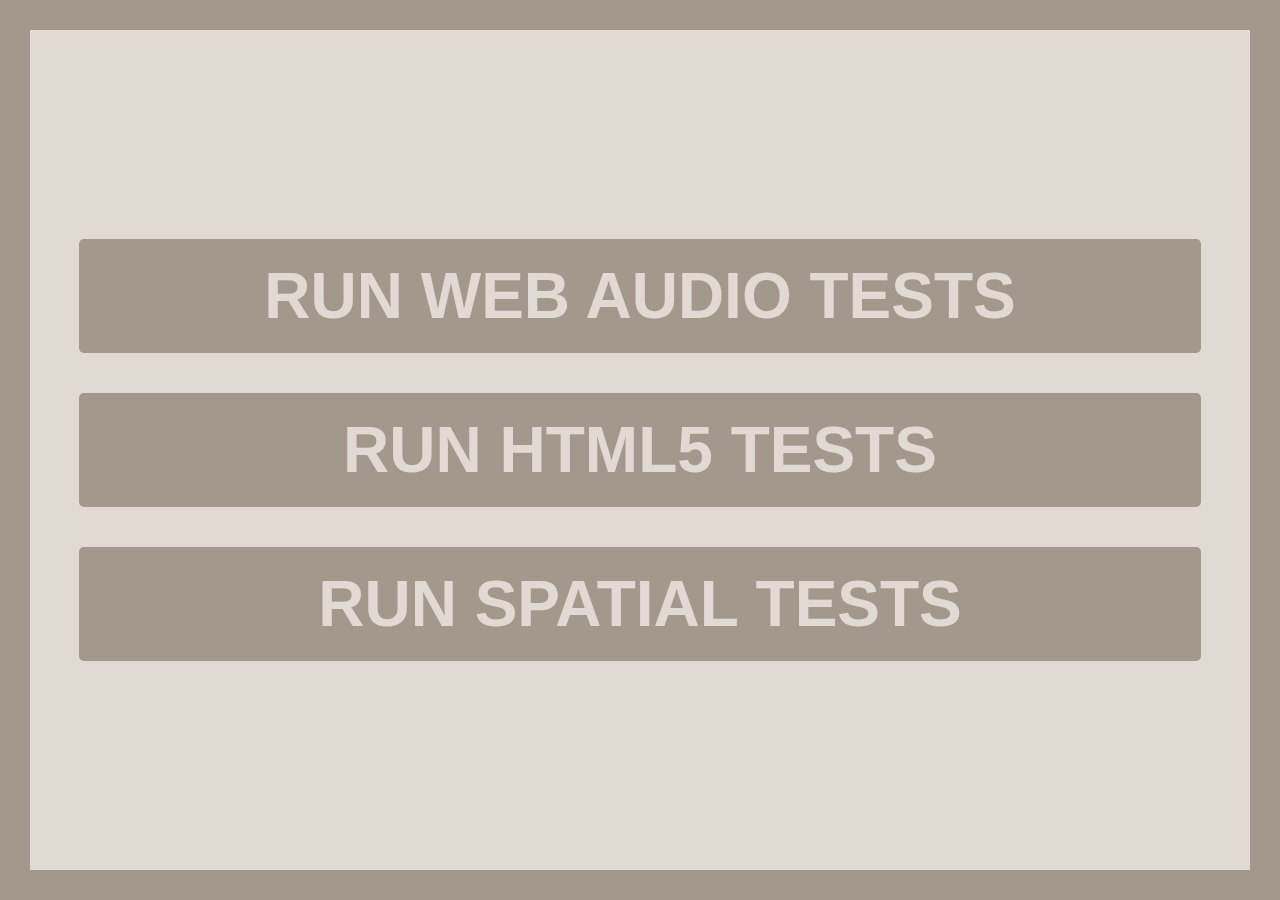
<file: Book/Ressources/Tools/howler.js-master/tests/index.html>
<!doctype html>
<html lang="en">
<head>
  <meta charset="utf-8">
  <title>Howler.js Tests</title>
  <link rel="stylesheet" href="./css/styles.css">
</head>
<body>
  <div id="container">
    <button class="button" id="webaudio">RUN WEB AUDIO TESTS</button>
    <button class="button" id="html5">RUN HTML5 TESTS</button>
    <button class="button" id="spatial">RUN SPATIAL TESTS</button>
  </div>

  <script>
    document.getElementById('webaudio').onclick = function() {
      window.location = 'core.webaudio.html';
    };

    document.getElementById('html5').onclick = function() {
      window.location = 'core.html5audio.html';
    };

    document.getElementById('spatial').onclick = function() {
      window.location = 'spatial.html';
    };
  </script>
</body>
</html>
</file>
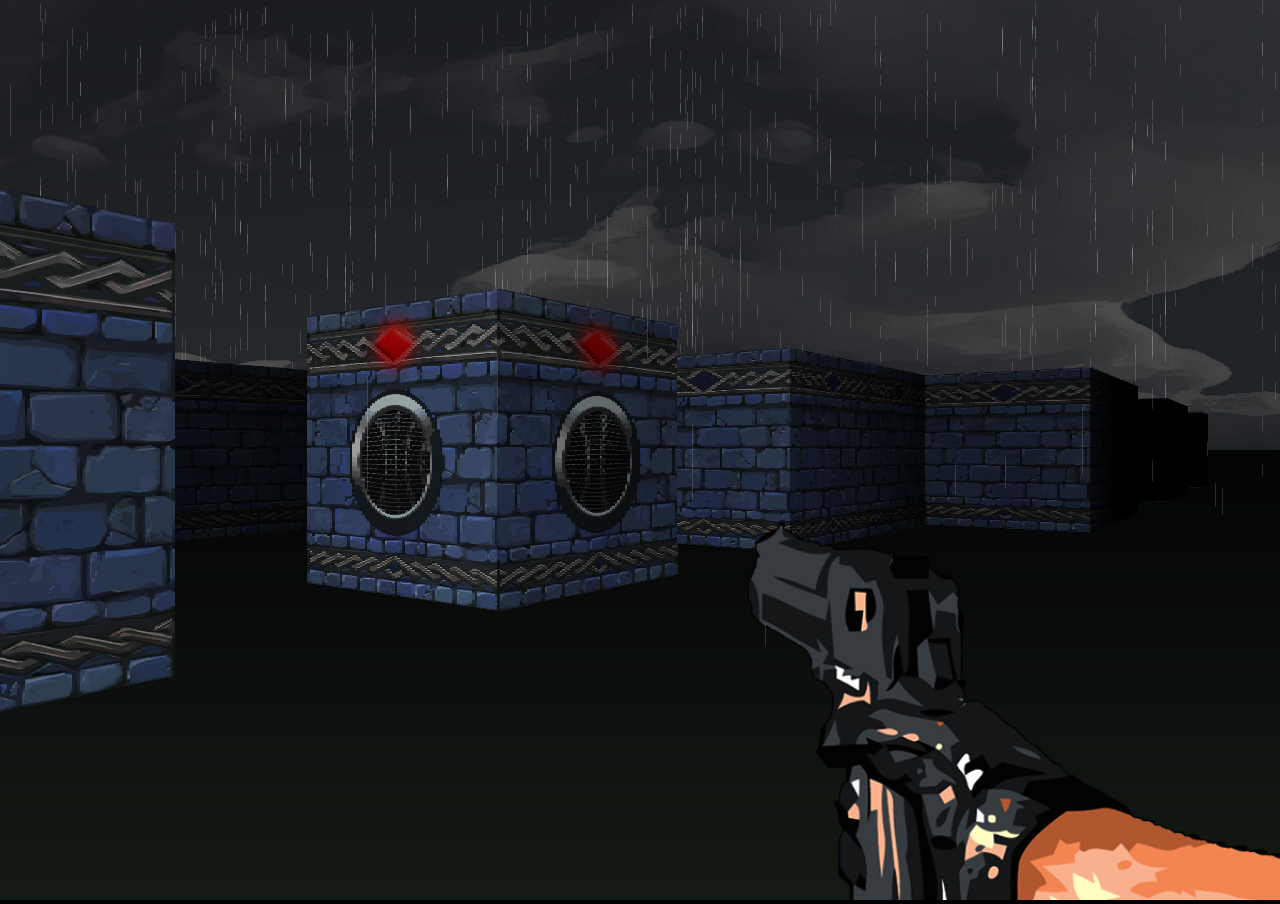
<file: Book/Ressources/Tools/howler.js-master/examples/3d/index.html>
<!doctype html>
<html lang="en">
<head>
  <meta charset="utf-8">
  <meta name="viewport" content="user-scalable=no">
  <title>Howler.js 3D Spatial Audio</title>
  <link rel="stylesheet" href="./styles.css">
</head>
<body>
  <!-- Game Canvas -->
  <canvas id="canvas" width="1" height="1">

  <!-- Scripts -->
  <script src="../../src/howler.core.js"></script>
  <script src="../../src/plugins/howler.spatial.js"></script>
  <script src="./js/sound.js"></script>
  <script src="./js/player.js"></script>
  <script src="./js/controls.js"></script>
  <script src="./js/texture.js"></script>
  <script src="./js/map.js"></script>
  <script src="./js/camera.js"></script>
  <script src="./js/game.js"></script>
</body>
</html>
</file>
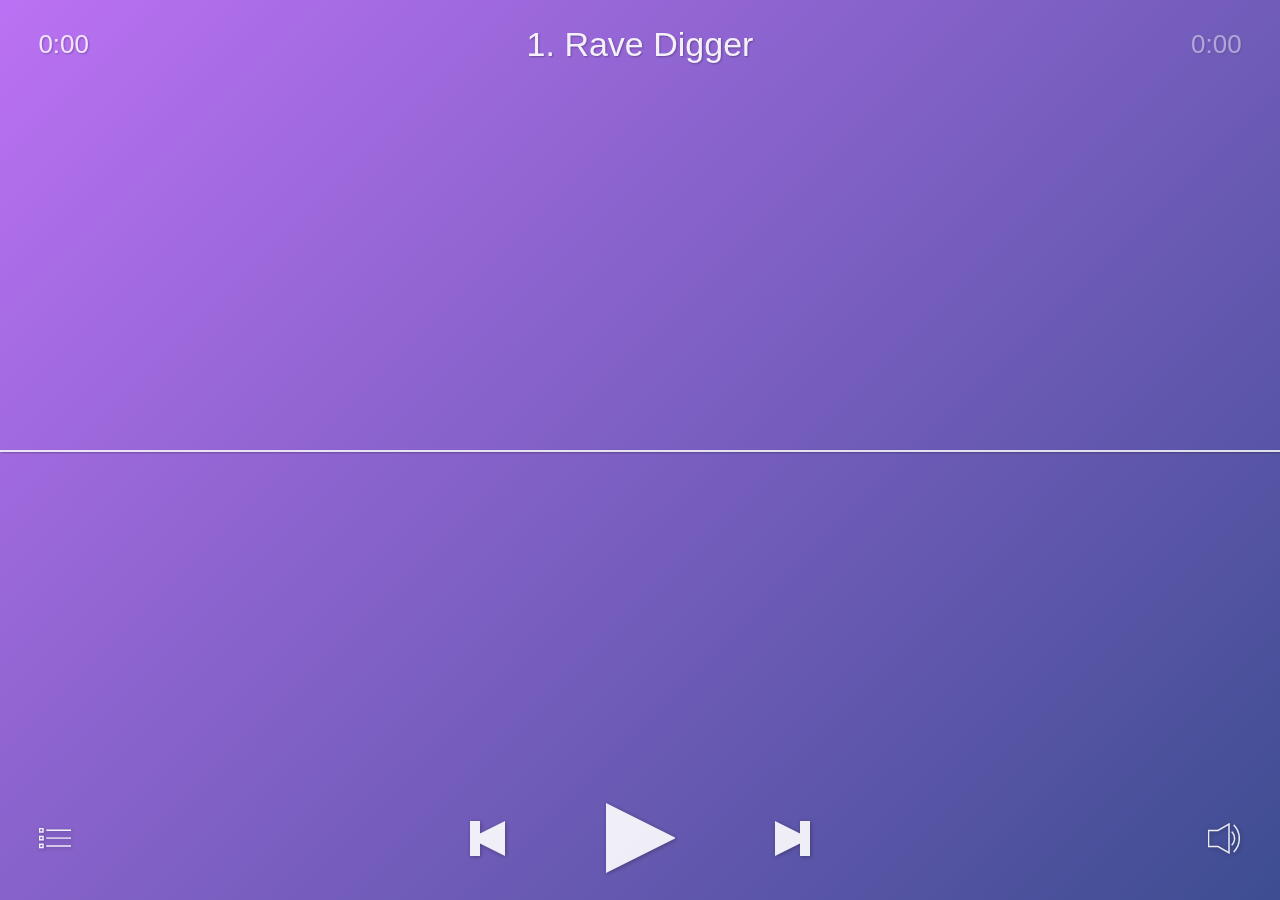
<file: Book/Ressources/Tools/howler.js-master/examples/player/index.html>
<!doctype html>
<html lang="en">
<head>
  <meta charset="utf-8">
  <meta name="viewport" content="user-scalable=no">
  <title>Howler.js Audio Player</title>
  <link rel="stylesheet" href="./styles.css">
</head>
<body>
  <!-- Top Info -->
  <div id="title">
    <span id="track"></span>
    <div id="timer">0:00</div>
    <div id="duration">0:00</div>
  </div>

  <!-- Controls -->
  <div class="controlsOuter">
    <div class="controlsInner">
      <div id="loading"></div>
      <div class="btn" id="playBtn"></div>
      <div class="btn" id="pauseBtn"></div>
      <div class="btn" id="prevBtn"></div>
      <div class="btn" id="nextBtn"></div>
    </div>
    <div class="btn" id="playlistBtn"></div>
    <div class="btn" id="volumeBtn"></div>
  </div>

  <!-- Progress -->
  <div id="waveform"></div>
  <div id="bar"></div>
  <div id="progress"></div>

  <!-- Playlist -->
  <div id="playlist">
    <div id="list"></div>
  </div>

  <!-- Volume -->
  <div id="volume" class="fadeout">
    <div id="barFull" class="bar"></div>
    <div id="barEmpty" class="bar"></div>
    <div id="sliderBtn"></div>
  </div>

  <!-- Scripts -->
  <script src="../../src/howler.core.js"></script>
  <script src="./siriwave.js"></script>
  <script src="./player.js"></script>
</body>
</html>
</file>
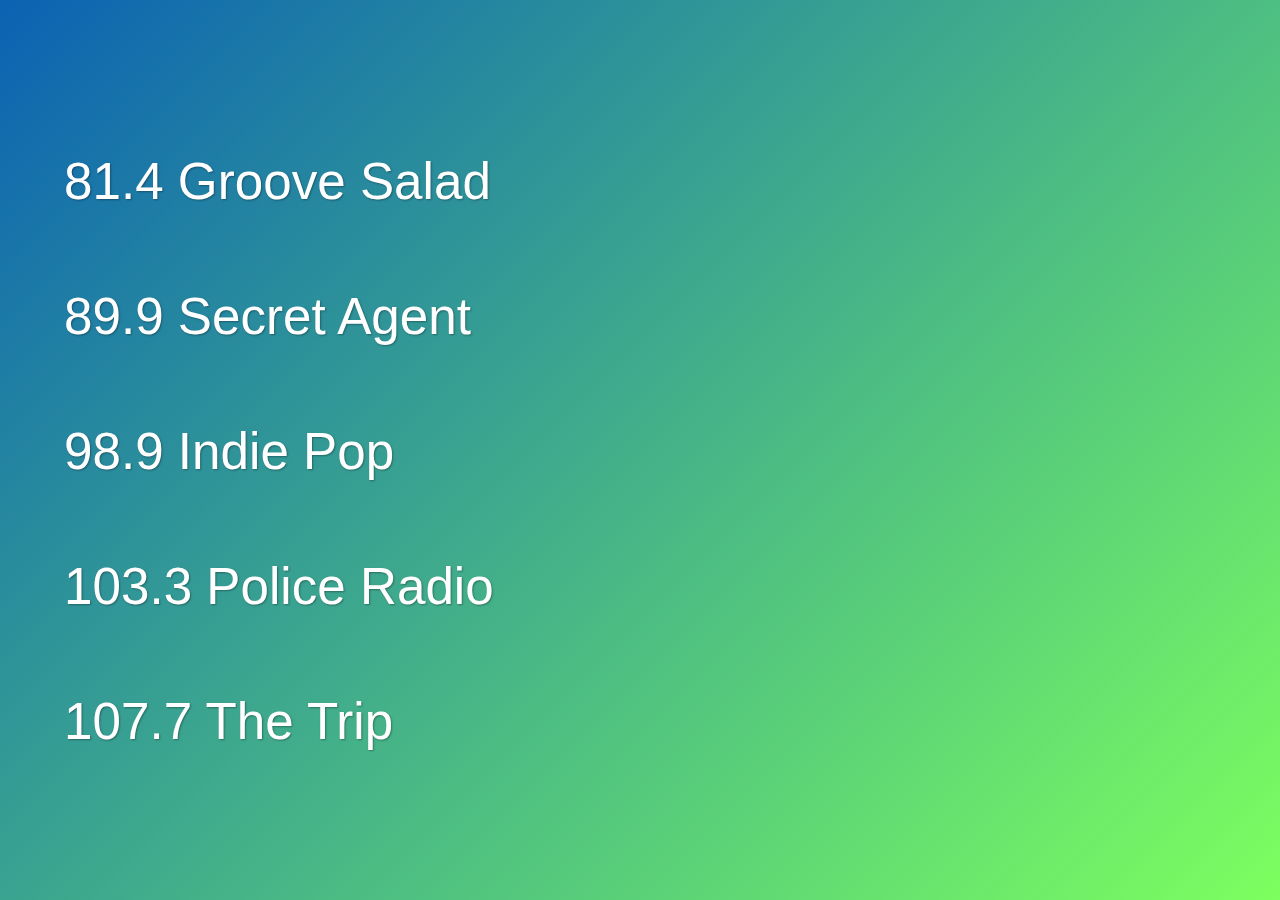
<file: Book/Ressources/Tools/howler.js-master/examples/radio/index.html>
<!doctype html>
<html lang="en">
<head>
  <meta charset="utf-8">
  <meta name="viewport" content="user-scalable=no">
  <title>Howler.js Radio</title>
  <link rel="stylesheet" href="./styles.css">
</head>
<body>
  <!-- Stations -->
  <div class="padding"></div>
  <div id="station0" class="station">
    <div class="title">
      <div id="title0" class="subtitle"></div>
      <div id="live0" class="live">LIVE</div>
      <div id="playing0" class="playing">
        <div class="rect1"></div>
        <div class="rect2"></div>
        <div class="rect3"></div>
        <div class="rect4"></div>
        <div class="rect5"></div>
      </div>
    </div>
  </div>
  <div id="station1" class="station">
    <div class="title">
      <div id="title1" class="subtitle"></div>
      <div id="live1" class="live">LIVE</div>
      <div id="playing1" class="playing">
        <div class="rect1"></div>
        <div class="rect2"></div>
        <div class="rect3"></div>
        <div class="rect4"></div>
        <div class="rect5"></div>
      </div>
    </div>
  </div>
  <div id="station2" class="station">
    <div class="title">
      <div id="title2" class="subtitle"></div>
      <div id="live2" class="live">LIVE</div>
      <div id="playing2" class="playing">
        <div class="rect1"></div>
        <div class="rect2"></div>
        <div class="rect3"></div>
        <div class="rect4"></div>
        <div class="rect5"></div>
      </div>
    </div>
  </div>
  <div id="station3" class="station">
    <div class="title">
      <div id="title3" class="subtitle"></div>
      <div id="live3" class="live">LIVE</div>
      <div id="playing3" class="playing">
        <div class="rect1"></div>
        <div class="rect2"></div>
        <div class="rect3"></div>
        <div class="rect4"></div>
        <div class="rect5"></div>
      </div>
    </div>
  </div>
  <div id="station4" class="station">
    <div class="title">
      <div id="title4" class="subtitle"></div>
      <div id="live4" class="live">LIVE</div>
      <div id="playing4" class="playing">
        <div class="rect1"></div>
        <div class="rect2"></div>
        <div class="rect3"></div>
        <div class="rect4"></div>
        <div class="rect5"></div>
      </div>
    </div>
  </div>
  <div class="padding"></div>

  <!-- Scripts -->
  <script src="../../src/howler.core.js"></script>
  <script src="./radio.js"></script>
</body>
</html>
</file>
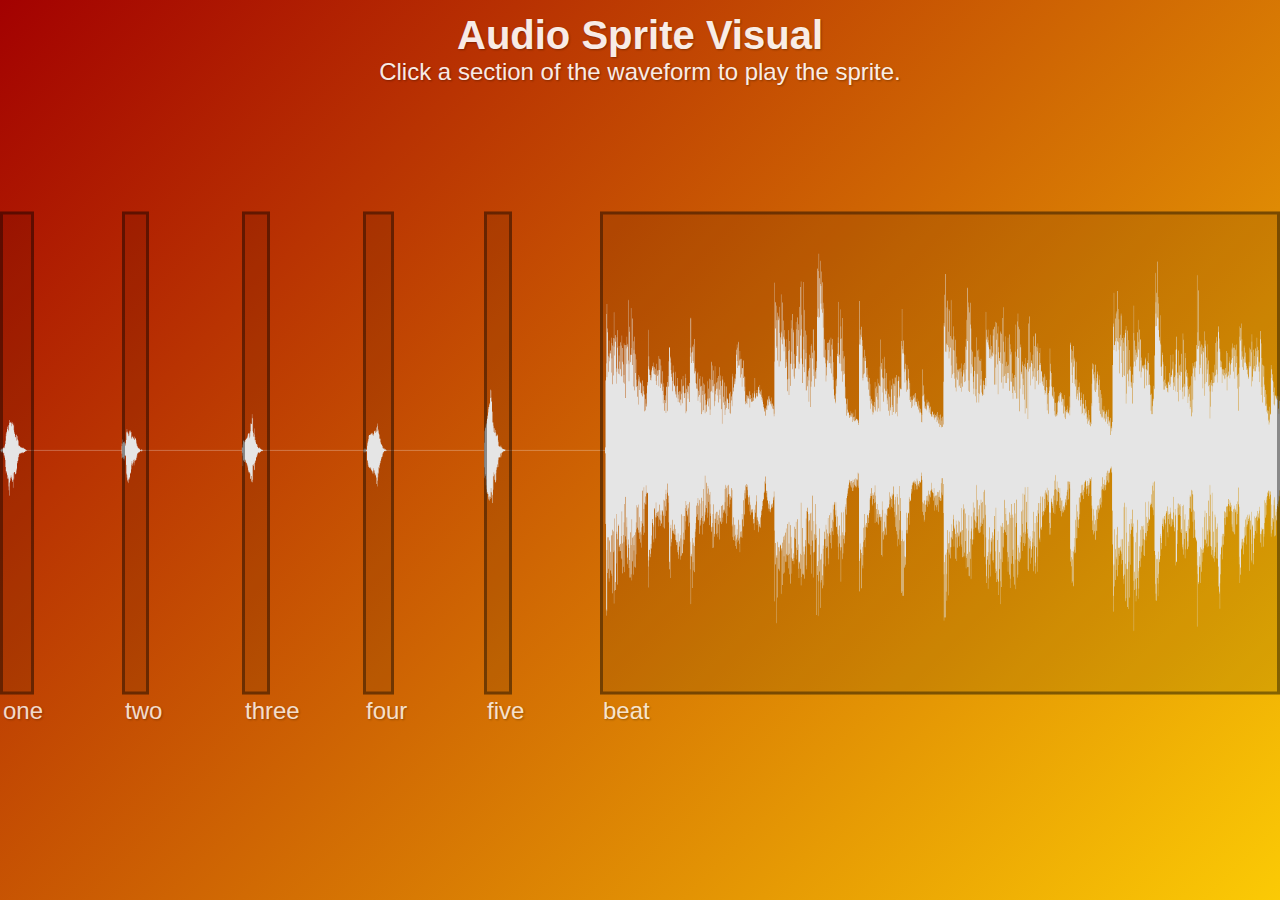
<file: Book/Ressources/Tools/howler.js-master/examples/sprite/index.html>
<!doctype html>
<html lang="en">
<head>
  <meta charset="utf-8">
  <meta name="viewport" content="user-scalable=no">
  <title>Howler.js Audio Sprite Visual</title>
  <link rel="stylesheet" href="./styles.css">
</head>
<body>
  <!-- Top Info -->
  <div class="instructions">
    <span class="title">Audio Sprite Visual</span><br>
    <span class="description">Click a section of the waveform to play the sprite.</span>
  </div>

  <!-- Waveform -->
  <div id="waveform"></div>

  <!-- Sprite Click Areas -->
  <div class="sprites">
    <div id="sprite0" class="sprite">
      <div class="sprite-label">one</div>
    </div>
    <div id="sprite1" class="sprite">
      <div class="sprite-label">two</div>
    </div>
    <div id="sprite2" class="sprite">
      <div class="sprite-label">three</div>
    </div>
    <div id="sprite3" class="sprite">
      <div class="sprite-label">four</div>
    </div>
    <div id="sprite4" class="sprite">
      <div class="sprite-label">five</div>
    </div>
    <div id="sprite5" class="sprite">
      <div class="sprite-label">beat</div>
    </div>
  </div>

  <!-- Scripts -->
  <script src="../../src/howler.core.js"></script>
  <script src="./sprite.js"></script>
</body>
</html>
</file>
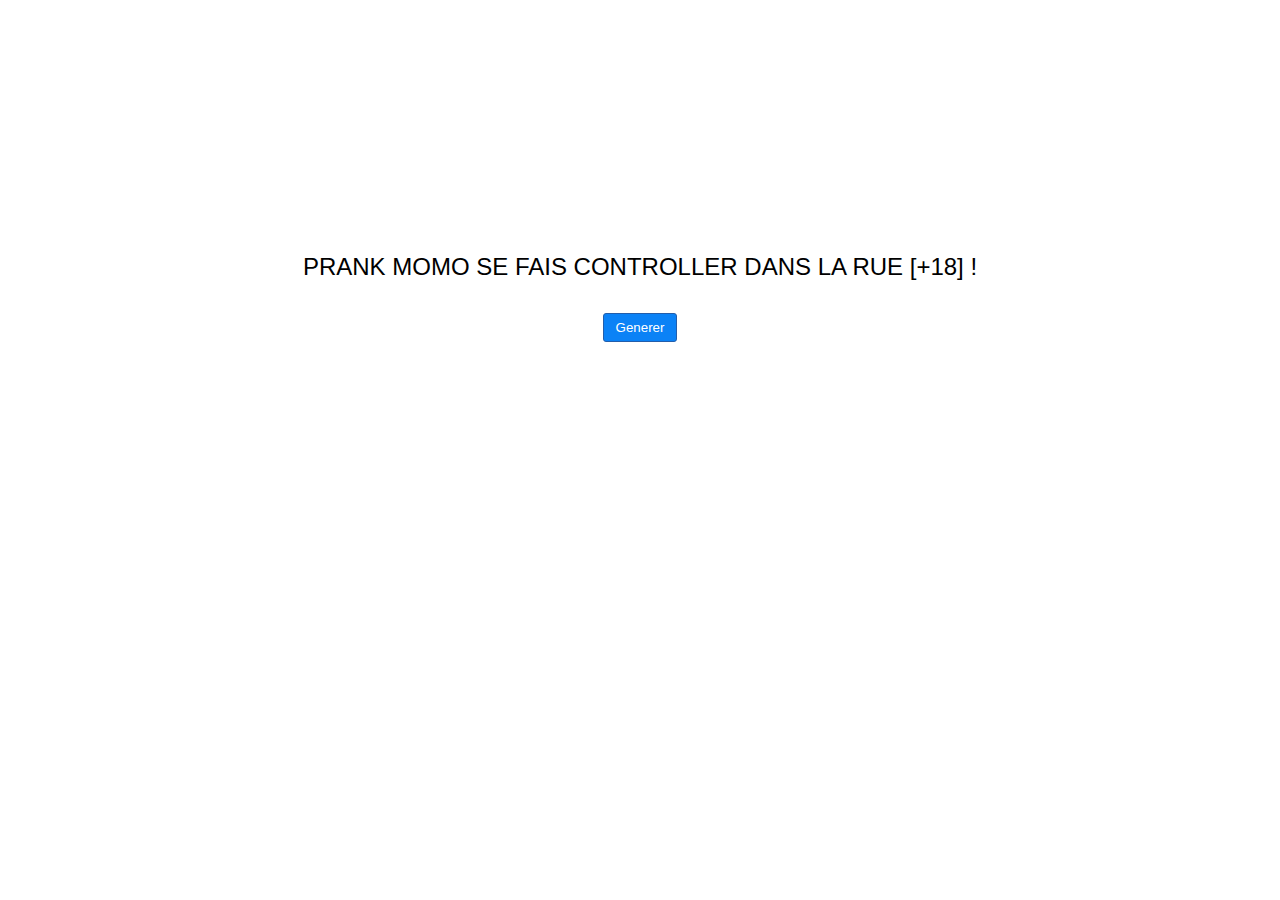
<file: prank.html>
<!DOCTYPE html>
<html>
<head>
	<meta charset="utf-8">
	<title>PRANK</title>
	<script type="text/javascript" src="https://code.jquery.com/jquery-3.2.1.js"></script>
</head>
<body>
	<div id='content'></div>
</body>
<style type="text/css">
	body {
		font-family: roboto, arial, helvetica;
		font-size: 12px;
		
	}

	h1 {
		font-weight: normal;
		margin: 32px;
	}

	button {
		background-color: #0b82f6;
		color: white;
		border: solid #235eab 1px;
		border-radius: 3px;
		padding: 6px 12px 6px 12px;
	}

	button:hover {
		background-color: #235eab;
		transition: background-color 0.2s;
	}

	#content {
		margin-top: 20%;
		text-align: center;
	}

	span:hover {
		color: #0b82f6;
	}

</style>
<script type="text/javascript">

	var intro;
	var subject;
	var bonus;
	var end;
	var prank = "";

	function generate() {

		intro = ['PRANK '];

		subject = ['MA COPINE ', 'MOMO ', 'EDDY MALOU ', 'CET HOMME ', 'CETTE FEMME ', 'KENNY ', 'DAVID LAFARGE '];

		action = ['RATE SON RAMADAN ', 'ME TROMPE ', 'SE FAIS AGRESSER ', 'SE FAIS CONTROLLER '];

		bonus = ['AVEC UN HANDSPINNER ', 'AVEC SQUEEZIE ', 'EN PUBLIC ', 'DANS LA RUE '];

		end = ['SA TOURNE MAL ', 'EXPLICATION ', 'NO FAKE ', '[+18] ', ', LA SUITE VA VOUS ETONNER ', 'SA REACTION VA VOUS CHOQUEZ '];

		prank += "<span onclick='update(0)' id='sp0'>"+intro[Math.floor((Math.random() * intro.length))]+"</span>";

		prank += "<span onclick='update(1)' id='sp1'>"+subject[Math.floor((Math.random() * subject.length))]+"</span>";

		prank += "<span onclick='update(2)' id='sp2'>"+action[Math.floor((Math.random() * action.length))]+"</span>";

		prank += "<span onclick='update(3)' id='sp3'>"+bonus[Math.floor((Math.random() * bonus.length))]+"</span>";

		prank += "<span onclick='update(4)' id='sp4'>"+end[Math.floor((Math.random() * end.length))]+"</span>";

		$('#content').html(" ");

		$('#content').append(
			"<h1 class='title'>" + prank + "!</h1>" +
			"<button onclick='generate()'>Generer</button>"
			);

	}

	function update(id) {
		switch (id) {
			case 0:
				$('#sp0').html(intro[Math.floor((Math.random() * intro.length))]);
				break;
			case 1:
				$('#sp1').html(subject[Math.floor((Math.random() * subject.length))]);
				break;
			case 2:
				$('#sp2').html(action[Math.floor((Math.random() * action.length))]);
				break;
			case 3:
				$('#sp3').html(bonus[Math.floor((Math.random() * bonus.length))]);
				break;
			case 4:
				$('#sp4').html(end[Math.floor((Math.random() * end.length))]);
				break;
		}
	}

	generate();

</script>
</html>
</file>
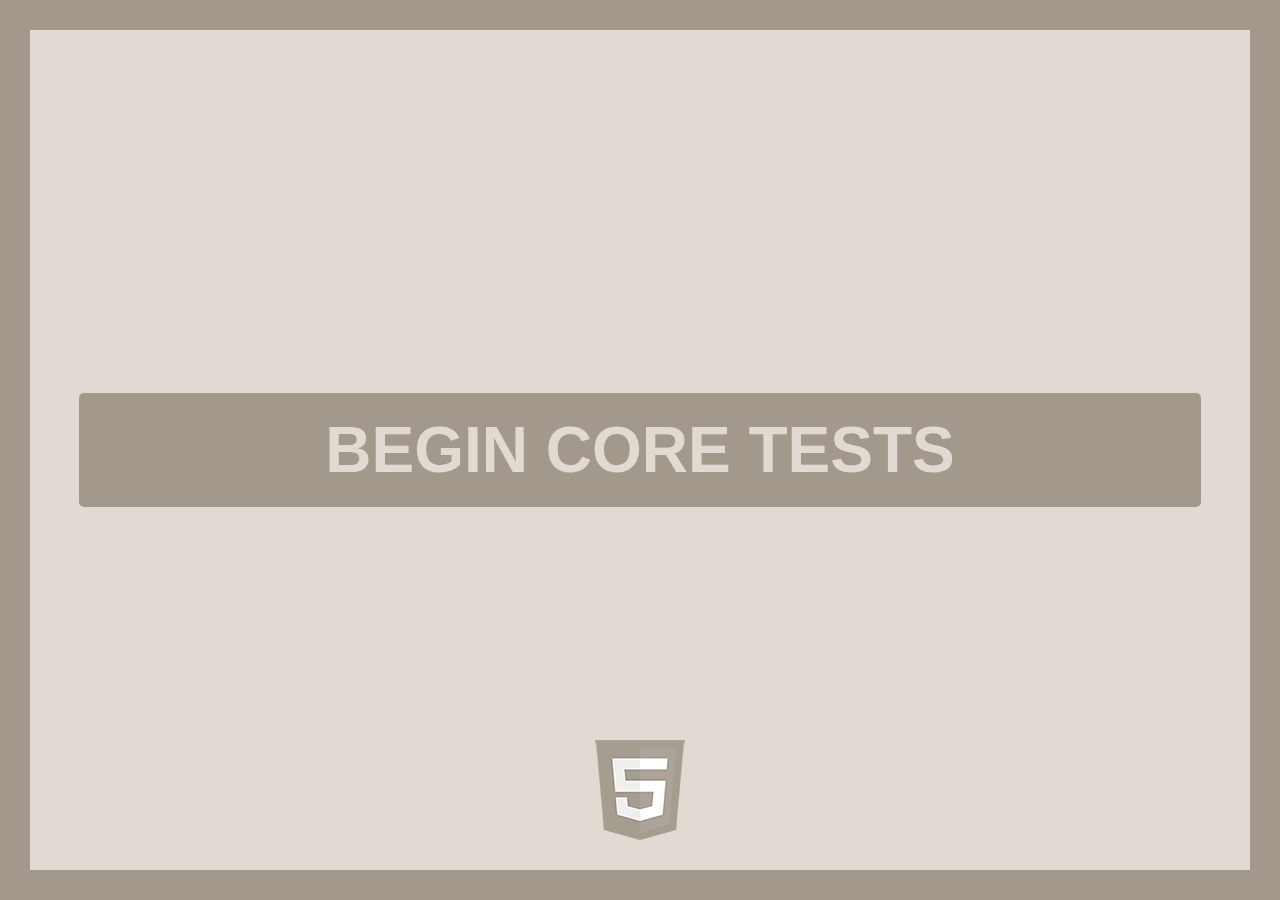
<file: Book/Ressources/Tools/howler.js-master/tests/core.html5audio.html>
<!doctype html>
<html lang="en">
<head>
  <meta charset="utf-8">
  <title>Howler.js Core HTML5 Audio Tests</title>
  <link rel="stylesheet" href="./css/styles.css">
</head>
<body>
  <div id="container">
    <div id="label"></div>
    <button class="button" id="start" disabled>LOADING...</button>
    <div id="logo"></div>
  </div>
  <script src="../src/howler.core.js"></script>
  <script src="./js/core.html5audio.js"></script>
</body>
</html>
</file>
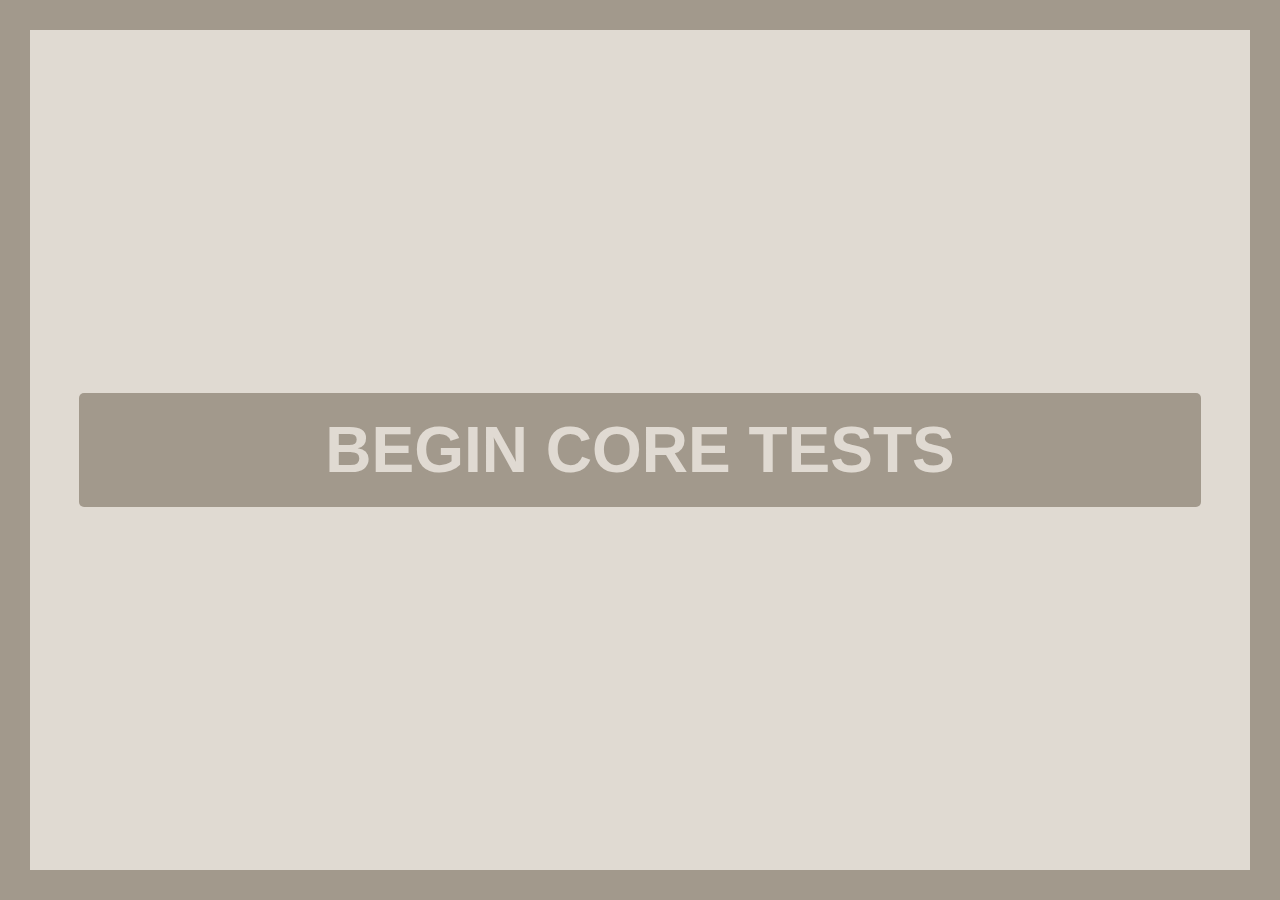
<file: Book/Ressources/Tools/howler.js-master/tests/core.webaudio.html>
<!doctype html>
<html lang="en">
<head>
  <meta charset="utf-8">
  <title>Howler.js Core Web Audio Tests</title>
  <link rel="stylesheet" href="./css/styles.css">
</head>
<body>
  <div id="container">
    <div id="label"></div>
    <button class="button" id="start" disabled>LOADING...</button>
  </div>
  <script src="../src/howler.core.js"></script>
  <script src="./js/core.webaudio.js"></script>
</body>
</html>
</file>
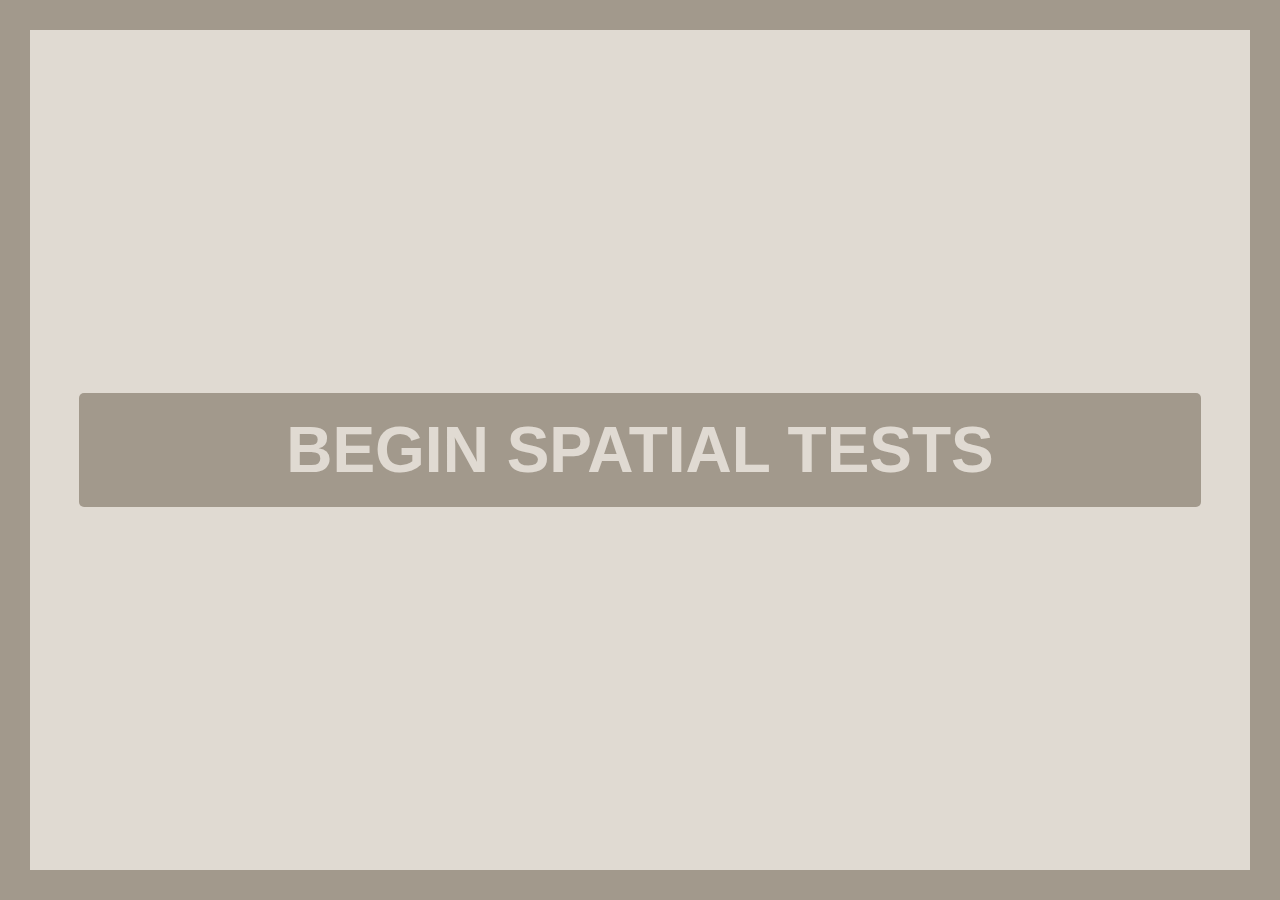
<file: Book/Ressources/Tools/howler.js-master/tests/spatial.html>
<!doctype html>
<html lang="en">
<head>
  <meta charset="utf-8">
  <title>Howler.js Spatial Plugin Tests</title>
  <link rel="stylesheet" href="./css/styles.css">
</head>
<body>
  <div id="container">
    <div id="label"></div>
    <button class="button" id="start" disabled>LOADING...</button>
  </div>
  <script src="../src/howler.core.js"></script>
  <script src="../src/plugins/howler.spatial.js"></script>
  <script src="./js/spatial.js"></script>
</body>
</html>
</file>
<file: Book/Ressources/Tools/howler.js-master/tests/css/styles.css>
html {
  width: 100%;
  height: 100%;  
  overflow: hidden;
  padding: 0;
  margin: 0;
  outline: 0;
}

body {
  width: 100%;
  height: 100%;
  overflow: hidden;
  background: #e0dad2;
  border: 30px solid #a2998c;
  margin: 0;
  padding: 0;
  outline: 0;
  font-family: 'Lucida Grande', Arial;
  font-weight: bold;
  font-size: 50px;
  font-size: 7vw;
  color: #a2998c;
  -moz-box-sizing: border-box;
  -webkit-box-sizing: border-box;
  box-sizing: border-box;
  -moz-user-select: none;
  -webkit-user-select: none;
  user-select: none;
  cursor: default;
}

/* Main Components */
#container {
  width: 100%;
  height: 100%;
  text-align: center;
}
.button{
  background: #a2998c;
  border: none;
  outline: 0;
  padding: 20px 50px;
  margin: 0;
  font-family: 'Lucida Grande', Arial;
  font-weight: bold;
  font-size: 40px;
  font-size: 5vw;
  color: #e0dad2;
  border-radius: 5px;
  width: 92%;
  margin: 20px 0;
}
.button:hover {
  background: #91887b;
  cursor: pointer;
}
.button[disabled] {
  pointer-events: none;
  opacity: 0.5;
}
#logo {
  background-image: url('[data-uri]');
  width: 100px;
  height: 100px;
  position: absolute;
  bottom: 60px;
  left: 50%;
  margin: 0 -50px 0 -50px;
}

/* index.html */
#container {
  display: -webkit-box;
  display: -ms-flexbox;
  display: -webkit-flex;
  display: flex;
  -webkit-flex-direction: column;
  -webkit-box-direction: column;
  -ms-flex-direction: column;
  flex-direction: column;
  -webkit-justify-content: center;
  -webkit-box-pack: center;
  -ms-flex-pack: center;
  justify-content: center;
  -webkit-box-align: center;
  -webkit-align-items: center;
  -ms-flex-align: center;
  align-items: center;
}

@media screen and (max-height: 400px) {
  .button {
    padding: 5px;
  }
}
</file>
<file: Book/Ressources/Tools/howler.js-master/examples/3d/styles.css>
html {
  width: 100%;
  height: 100%;  
  overflow: hidden;
  padding: 0;
  margin: 0;
  outline: 0;
}

body {
  width: 100%;
  height: 100%;
  padding: 0;
  margin: 0;
  overflow: hidden;
  background: #000;
  -webkit-user-select: none;
  user-select: none;
  -webkit-tap-highlight-color: rgba(255, 255, 255, 0);
}

#canvas {
  width: 100%;
  height: 100%;
}
</file>
<file: Book/Ressources/Tools/howler.js-master/examples/player/styles.css>
html {
  width: 100%;
  height: 100%;  
  overflow: hidden;
  padding: 0;
  margin: 0;
  outline: 0;
}

body {
  width: 100%;
  height: 100%;
  padding: 0;
  margin: 0;
  overflow: hidden;
  background: #bb71f3;
  background: -moz-linear-gradient(-45deg, #bb71f3 0%, #3d4d91 100%);
  background: -webkit-linear-gradient(-45deg, #bb71f3 0%, #3d4d91 100%);
  background: linear-gradient(135deg, #bb71f3 0%, #3d4d91 100%);
  filter: progid:DXImageTransform.Microsoft.gradient(startColorstr='#bb71f3', endColorstr='#3d4d91', GradientType=1);
  font-family: "Helvetica Neue", "Futura", "Trebuchet MS", Arial;
  -webkit-user-select: none;
  user-select: none;
  -webkit-tap-highlight-color: rgba(255, 255, 255, 0);
}

/* Top Info */
#title {
  position: absolute;
  width: 100%;
  top: 3%;
  line-height: 34px;
  height: 34px;
  text-align: center;
  font-size: 34px;
  opacity: 0.9;
  font-weight: 300;
  color: #fff;
  text-shadow: 1px 1px 2px rgba(0, 0, 0, 0.33);
}
#timer {
  position: absolute;
  top: 0;
  left: 3%;
  text-align: left;
  font-size: 26px;
  opacity: 0.9;
  font-weight: 300;
  color: #fff;
  text-shadow: 1px 1px 2px rgba(0, 0, 0, 0.33);
}
#duration {
  position: absolute;
  top: 0;
  right: 3%;
  text-align: right;
  font-size: 26px;
  opacity: 0.5;
  font-weight: 300;
  color: #fff;
  text-shadow: 1px 1px 2px rgba(0, 0, 0, 0.33);
}

/* Controls */
.controlsOuter {
  position: absolute;
  width: 100%;
  height: 70px;
  bottom: 3%;
}
.controlsInner {
  position: absolute;
  width: 340px;
  height: 70px;
  left: 50%;
  margin: 0 -170px;
}
.btn {
  position: absolute;
  cursor: pointer;
  opacity: 0.9;
  -webkit-filter: drop-shadow(1px 1px 2px rgba(0, 0, 0, 0.33));
  filter: drop-shadow(1px 1px 2px rgba(0, 0, 0, 0.33));
  -webkit-user-select: none;
  user-select: none;
}
.btn:hover {
  opacity: 1;
}
#playBtn {
  background-image: url('[data-uri]');
  width: 69px;
  height: 70px;
  left: 50%;
  margin: auto -34.5px;
}
#pauseBtn {
  background-image: url('[data-uri]');
  width: 69px;
  height: 70px;
  left: 50%;
  margin: auto -34.5px;
  display: none;
}
#prevBtn {
  background-image: url('[data-uri]');
  width: 35px;
  height: 35px;
  left: 0;
  top: 50%;
  margin: -17.5px auto;
}
#nextBtn {
  background-image: url('[data-uri]');
  width: 35px;
  height: 35px;
  right: 0;
  top: 50%;
  margin: -17.5px auto;
}
#playlistBtn {
  background-image: url('[data-uri]');
  width: 35px;
  height: 35px;
  top: 50%;
  left: 3%;
  margin: -17.5px auto;
}
#volumeBtn {
  background-image: url('[data-uri]');
  width: 35px;
  height: 35px;
  top: 50%;
  right: 3%;
  margin: -17.5px auto;
}

/* Progress */
#waveform {
  width: 100%;
  height: 30%;
  position: absolute;
  left: 0;
  top: 50%;
  margin: -15% auto;
  display: none;
  cursor: pointer;
  opacity: 0.8;
  -webkit-user-select: none;
  user-select: none;
}
#waveform:hover {
  opacity: 1;
}
#bar {
  position: absolute;
  top: 50%;
  left: 0;
  width: 100%;
  height: 2px;
  background-color: rgba(255, 255, 255, 0.9);
  box-shadow: 1px 1px 2px rgba(0, 0, 0, 0.33);
  opacity: 0.9;
}
#progress {
  position: absolute;
  top: 0;
  left: 0;
  width: 0%;
  height: 100%;
  background-color: rgba(0, 0, 0, 0.1);
  z-index: -1;
}

/* Loading */
#loading {
  position: absolute;
  left: 50%;
  top: 50%;
  margin: -35px;
  width: 70px;
  height: 70px;
  background-color: #fff;
  border-radius: 100%;  
  -webkit-animation: sk-scaleout 1.0s infinite ease-in-out;
  animation: sk-scaleout 1.0s infinite ease-in-out;
  display: none;
}
@-webkit-keyframes sk-scaleout {
  0% { -webkit-transform: scale(0) }
  100% {
    -webkit-transform: scale(1.0);
    opacity: 0;
  }
}
@keyframes sk-scaleout {
  0% { 
    -webkit-transform: scale(0);
    transform: scale(0);
  } 100% {
    -webkit-transform: scale(1.0);
    transform: scale(1.0);
    opacity: 0;
  }
}

/* Plylist */
#playlist {
  width: 100%;
  height: 100%;
  position: absolute;
  top: 0;
  left: 0;
  background-color: rgba(0, 0, 0, 0.5);
  display: none;
}
#list {
  width: 100%;
  height: 360px;
  position: absolute;
  top: 50%;
  left: 0;
  margin: -180px auto;
}
.list-song {
  width: 100%;
  height: 120px;
  font-size: 50px;
  line-height: 120px;
  text-align: center;
  font-weight: bold;
  color: #fff;
  text-shadow: 1px 1px 2px rgba(0, 0, 0, 0.33);
}
.list-song:hover {
  background-color: rgba(255, 255, 255, 0.1);
  cursor: pointer;
}

/* Volume */
#volume {
  width: 100%;
  height: 100%;
  position: absolute;
  top: 0;
  left: 0;
  background-color: rgba(0, 0, 0, 0.5);
  touch-action: none;
  -webkit-user-select: none;
  -webkit-tap-highlight-color: rgba(0, 0, 0, 0);
  display: none;
}
.bar {
  position: absolute;
  top: 50%;
  left: 5%;
  margin: -5px auto;
  height: 10px;
  background-color: rgba(255, 255, 255, 0.9);
  box-shadow: 1px 1px 2px rgba(0, 0, 0, 0.33);
}
#barEmpty {
  width: 90%;
  opacity: 0.5;
  box-shadow: none;
  cursor: pointer;
}
#barFull {
  width: 90%;
}
#sliderBtn {
  width: 50px;
  height: 50px;
  position: absolute;
  top: 50%;
  left: 93.25%;
  margin: -25px auto;
  background-color: rgba(255, 255, 255, 0.8);
  box-shadow: 1px 1px 5px rgba(0, 0, 0, 0.33);
  border-radius: 25px;
  cursor: pointer;
}

/* Fade-In */
.fadeout {
  webkit-animation: fadeout 0.5s;
  -ms-animation: fadeout 0.5s;
  animation: fadeout 0.5s;
}
.fadein {
  webkit-animation: fadein 0.5s;
  -ms-animation: fadein 0.5s;
  animation: fadein 0.5s;
}
@keyframes fadein {
  from { opacity: 0; }
  to   { opacity: 1; }
}
@-webkit-keyframes fadein {
  from { opacity: 0; }
  to   { opacity: 1; }
}
@-ms-keyframes fadein {
  from { opacity: 0; }
  to   { opacity: 1; }
}
@keyframes fadeout {
  from { opacity: 1; }
  to   { opacity: 0; }
}
@-webkit-keyframes fadeout {
  from { opacity: 1; }
  to   { opacity: 0; }
}
@-ms-keyframes fadeout {
  from { opacity: 1; }
  to   { opacity: 0; }
}
</file>
<file: Book/Ressources/Tools/howler.js-master/examples/radio/styles.css>
html {
  width: 100%;
  height: 100%;  
  overflow: hidden;
  padding: 0;
  margin: 0;
  outline: 0;
}

body {
  width: 100%;
  height: 100%;
  padding: 0;
  margin: 0;
  overflow: hidden;
  background: #0b62b3;
  background: -moz-linear-gradient(-45deg, #0b62b3 0%, #7dff5f 100%);
  background: -webkit-linear-gradient(-45deg, #0b62b3 0%, #7dff5f 100%);
  background: linear-gradient(135deg, #0b62b3 0%, #7dff5f 100%);
  filter: progid:DXImageTransform.Microsoft.gradient(startColorstr='#0b62b3', endColorstr='#7dff5f', GradientType=1);
  font-family: "Helvetica Neue", "Futura", "Trebuchet MS", Arial;
  -webkit-user-select: none;
  user-select: none;
  -webkit-tap-highlight-color: rgba(255, 255, 255, 0);
}

/* Stations */
.padding {
  width: 100%;
  height: 12.5%;
}
.station {
  position: relative;
  width: 100%;
  height: 15%;
  display: -webkit-box;
  display: -ms-flexbox;
  display: -webkit-flex;
  display: flex;
  -webkit-flex-direction: column;
  -webkit-box-direction: column;
  -ms-flex-direction: column;
  flex-direction: column;
  -webkit-justify-content: center;
  -webkit-box-pack: center;
  -ms-flex-pack: center;
  justify-content: center;
  padding-left: 5%;
  cursor: pointer;
  box-sizing: border-box;
}
.station:hover {
  background-color: rgba(255, 255, 255, 0.1);
}
.title {
  font-size: 4vw;
  line-height: 4vw;
  font-weight: 300;
  color: #fff;
  text-shadow: 1px 1px 2px rgba(0, 0, 0, 0.33);
}
.subtitle {
  display: inline-block;
  vertical-align: middle;
}
.live {
  width: 8vw;
  height: 3vw;
  background-color: #cc1919;
  border-radius: 3px;
  font-weight: bold;
  color: #fff;
  font-size: 2.25vw;
  line-height: 3vw;
  display: inline-block;
  text-align: center;
  opacity: 0;
  text-shadow: none;
}

/* Playing Animation */
.playing {
  position: absolute;
  right: 5%;
  top: 50%;
  margin: -20px auto;
  width: 50px;
  height: 40px;
  text-align: center;
  font-size: 10px;
  -webkit-transition: all 0.2s ease;
  transition: all 0.2s ease;
  display: none;
}
.playing > div {
  background-color: #fff;
  height: 100%;
  width: 6px;
  display: inline-block;
  -webkit-transition: all 0.2s ease;
  transition: all 0.2s ease;
  -webkit-animation: wavy 1s ease infinite forwards;
  animation: wavy 1s ease infinite forwards;
  -webkit-transform-origin: 50% 50%;
  transform-origin: 50% 50%;
  box-shadow: 1px 1px 2px rgba(0, 0, 0, 0.33);
}
.playing .rect2 {
  -webkit-animation-delay: 0.25s;
  animation-delay: 0.25s;
}
.playing .rect3 {
  -webkit-animation-delay: 0.5s;
  animation-delay: 0.5s;
}
.playing .rect4 {
  -webkit-animation-delay: 0.75s;
  animation-delay: 0.75s;
}
.playing .rect5 {
  -webkit-animation-delay: 1.0s;
  animation-delay: 1.0s;
}
@-webkit-keyframes wavy {
  0% {
    -webkit-transform: scaleY(1);
    transform: scaleY(1);
  }
  50% {
    -webkit-transform: scaleY(0.6);
    transform: scaleY(0.6);
  }
  100% {
    -webkit-transform: scaleY(1);
    transform: scaleY(1);
  }
}
@keyframes wavy {
  0% {
    -webkit-transform: scaleY(1);
    transform: scaleY(1);
  }
  50% {
    -webkit-transform: scaleY(0.6);
    transform: scaleY(0.6);
  }
  100% {
    -webkit-transform: scaleY(1);
    transform: scaleY(1);
  }
}
</file>
<file: Book/Ressources/Tools/howler.js-master/examples/sprite/styles.css>
html {
  width: 100%;
  height: 100%;  
  overflow: hidden;
  padding: 0;
  margin: 0;
  outline: 0;
}

body {
  width: 100%;
  height: 100%;
  font-size: 100%;
  padding: 0;
  margin: 0;
  overflow: hidden;
  background: #a30101;
  background: -moz-linear-gradient(-45deg, #a30101 0%, #fbca05 100%);
  background: -webkit-linear-gradient(-45deg, #a30101 0%, #fbca05 100%);
  background: linear-gradient(135deg, #a30101 0%, #fbca05 100%);
  filter: progid:DXImageTransform.Microsoft.gradient(startColorstr='#a30101', endColorstr='#fbca05', GradientType=1);
  font-family: "Helvetica Neue", "Futura", "Trebuchet MS", Arial;
  -webkit-user-select: none;
  user-select: none;
  -webkit-tap-highlight-color: rgba(255, 255, 255, 0);
}

/* Top Info */
.instructions {
  width: 100%;
  text-align: center;
  margin-top: 1%;
}
.title {
  font-size: 2.5em;
  opacity: 0.9;
  font-weight: 600;
  color: #fff;
  text-shadow: 1px 1px 2px rgba(0, 0, 0, 0.33);
}
.description {
  font-size: 1.5em;
  opacity: 0.9;
  font-weight: 300;
  color: #fff;
  text-shadow: 1px 1px 2px rgba(0, 0, 0, 0.33);
}

/* Waveform */
#waveform {
  background-image: url('[data-uri]');
  background-size: contain;
  background-repeat: no-repeat;
  background-position: center center;
  width: 100%;
  height: 100%;
  position: absolute;
  top: 0;
  left: 0;
}

/* Sprites */
.sprites {
  position: absolute;
  top: 50%;
  width: 100%;
  height: 53%;
  transform: translate(0, -50%);
  -ms-transform: translate(0, -50%);
  -webkit-transform: translate(0, -50%);
}
.progress {
  position: absolute;
  top: 0;
  left: 0;
  height: 100%;
  background-color: rgba(0, 0, 0, 0.1);
  width: 0;
}
.sprite {
  position: absolute;
  top: 0;
  background-color: rgba(0, 0, 0, 0.1);
  border: 3px solid rgba(0, 0, 0, 0.4);
  height: 100%;
  width: 0;
}
.sprite:hover {
  background-color: rgba(0, 0, 0, 0.2);
  cursor: pointer;
}
#sprite0 {
  left: 0;
}
#sprite1 {
  left: 0;
}
#sprite2 {
  left: 0;
}
#sprite3 {
  left: 0;
}
#sprite4 {
  left: 0;
}
#sprite5 {
  right: 0;
}
.sprite-label {
  font-size: 1.5em;
  opacity: 0.8;
  font-weight: 300;
  color: #fff;
  text-shadow: 1px 1px 2px rgba(0, 0, 0, 0.33);
  position: absolute;
  bottom: -33px;
  left: 0;
}

@media screen and (max-height: 480px), screen and (max-width: 670px) {
  body {
    font-size: 75%;
  }
}
</file>
